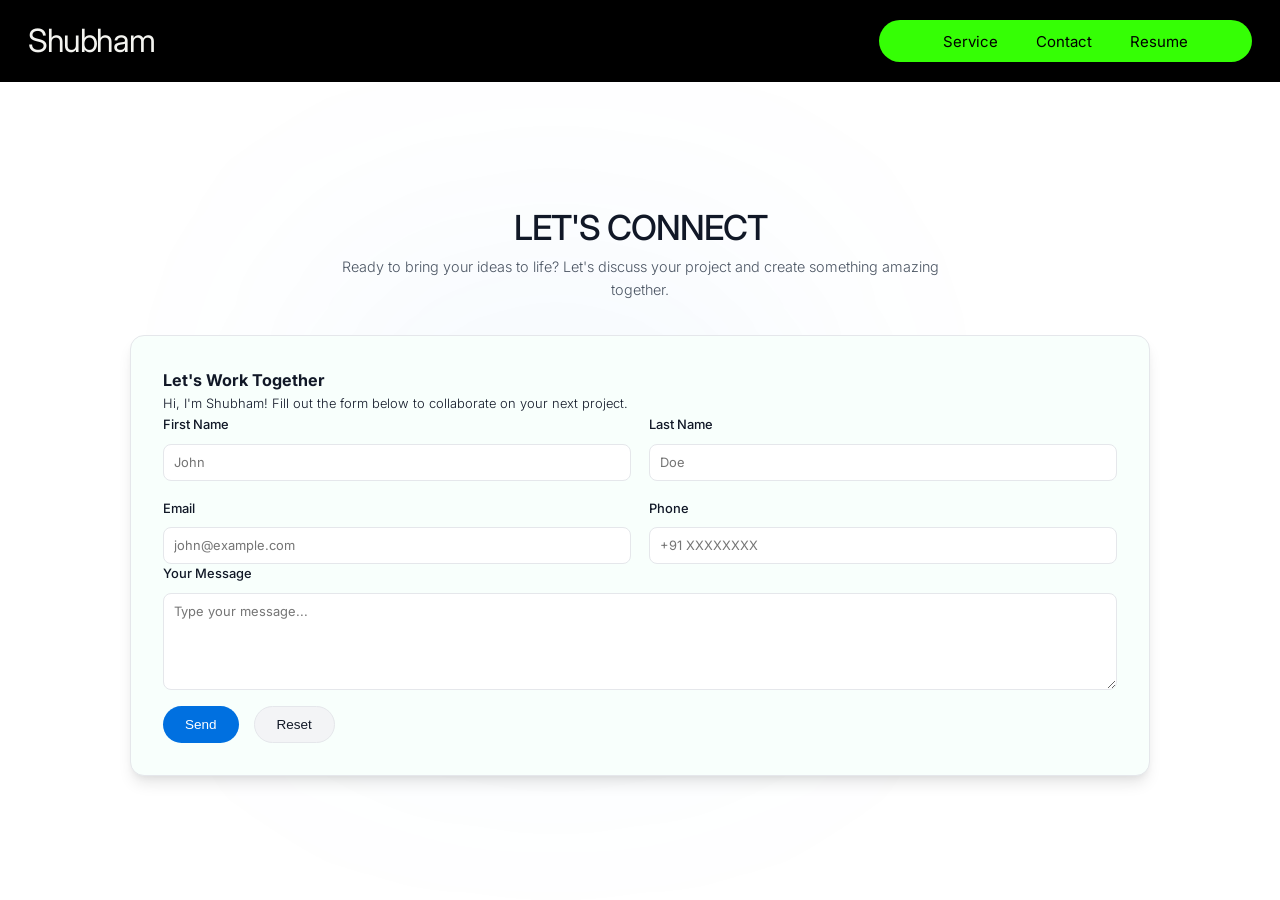
<file: contact.html>
<!DOCTYPE html>
<html lang="en">

<head>
    <meta charset="UTF-8">
    <meta name="viewport" content="width=device-width, initial-scale=1.0">
    <title>Contact | Shubham</title>
    <meta name="description" content="Contact Shubham for Java backend development, cloud engineering, and project collaboration.">
    <link rel="icon" href="/favicon.ico" type="image/x-icon">
    <link rel="stylesheet" href="style.css">
    <link rel="stylesheet" href="contact.css">
    <link rel="stylesheet" href="scale.css">
    <link rel="preconnect" href="https://fonts.googleapis.com">
    <link rel="preconnect" href="https://fonts.gstatic.com" crossorigin>
    <link
        href="https://fonts.googleapis.com/css2?family=Inter:wght@400;600;700;800&family=JetBrains+Mono:wght@400;500&family=Orbitron:wght@400;700;800&display=swap"
        rel="stylesheet">
</head>

<body class="contact-page">
    <header class="header">
        <div class="nav-container">
            <a class="logo-bottom" href="index.html">Shubham</a>
            <nav class="nav-pill" aria-label="Primary navigation">
                <a href="index.html#services">Service</a>
                <a href="contact.html">Contact</a>
                <a href="resume.pdf" target="_blank" rel="noopener noreferrer">Resume</a>
            </nav>
        </div>
    </header>

    <main>
        <section class="contact" id="contact">
            <div class="contact-container">
                <div class="contact-header">
                    <h2>LET'S CONNECT</h2>
                    <p>Ready to bring your ideas to life? Let's discuss your project and create something amazing
                        together.</p>
                </div>

                <div class="contact-content">
                    <div class="contact-card form-card">
                        <h3>Let's Work Together</h3>
                        <p>Hi, I'm Shubham! Fill out the form below to collaborate on your next project.</p>

                        <form id="contact-form">
                            <div class="form-grid">
                                <div class="form-group">
                                    <label for="first-name">First Name</label>
                                    <input type="text" id="first-name" name="first_name" placeholder="John" required>
                                </div>

                                <div class="form-group">
                                    <label for="last-name">Last Name</label>
                                    <input type="text" id="last-name" name="last_name" placeholder="Doe" required>
                                </div>

                                <div class="form-group">
                                    <label for="email">Email</label>
                                    <input type="email" id="email" name="email" placeholder="john@example.com" required>
                                </div>

                                <div class="form-group">
                                    <label for="phone">Phone</label>
                                    <input type="text" id="phone" name="phone" placeholder="+91 XXXXXXXX">
                                </div>
                            </div>

                            <div class="form-group full">
                                <label for="message">Your Message</label>
                                <textarea id="message" name="message" rows="5" placeholder="Type your message..."
                                    required></textarea>
                            </div>

                            <div class="form-buttons">
                                <button class="btn btn-send">Send</button>
                                <button class="btn btn-reset">Reset</button>
                            </div>
                            <div id="form-status" class="form-status"></div>
                        </form>
                    </div>
                </div>
            </div>
        </section>
    </main>

    <script src="script.js"></script>
</body>

</html>
</file>
<file: style.css>
:root {
    --bg-color: #ffffff;
    --card-bg: #f8f9fa;
    --text-primary: #111827;
    --text-secondary: #4b5563;
    --accent-blue: #0070e0;
    --accent-red: #f04033;
    --neon-green: var(--accent-blue);
    --neon-green-glow: rgba(0, 112, 224, 0.1);
    --border-color: #e5e7eb;
    --grid-color: rgba(0, 0, 0, 0.03);
    --transition: all 0.3s cubic-bezier(0.4, 0, 0.2, 1);
    --shadow-sm: 0 1px 2px 0 rgba(0, 0, 0, 0.05);
    --shadow-md: 0 4px 6px -1px rgba(0, 0, 0, 0.1), 0 2px 4px -1px rgba(0, 0, 0, 0.06);
    --shadow-lg: 0 10px 15px -3px rgba(0, 0, 0, 0.1), 0 4px 6px -2px rgba(0, 0, 0, 0.05);
}

* {
    margin: 0;
    padding: 0;
    box-sizing: border-box;
}

html,
body {
    background-color: var(--bg-color);
    color: var(--text-primary);
    font-family: 'Inter', sans-serif;
    line-height: 1.6;
    overflow-x: hidden;
    width: 100%;
    min-height: 100vh;
    font-weight: 300;
}

html {
    background: #0d0d0d;
    overscroll-behavior-y: none;
}

body {
    min-height: 100vh;
}

main {
    background: #ffffff;
    display: block;
}

img {
    max-width: 100%;
    height: auto;
    display: block;
}

.jetbrains-mono {
    font-family: 'JetBrains Mono', monospace;
}

/* Background Effects */
.grid-background {
    position: fixed;
    top: 0;
    left: 0;
    width: 100%;
    height: 100%;
    background-image:
        linear-gradient(var(--grid-color) 1px, transparent 1px),
        linear-gradient(90deg, var(--grid-color) 1px, transparent 1px);
    background-size: 40px 40px;
    z-index: -2;
}

.gradient-light {
    position: fixed;
    top: -10%;
    right: -10%;
    width: 60%;
    height: 60%;
    background: radial-gradient(circle, rgba(57, 255, 20, 0.05) 0%, transparent 70%);
    z-index: -1;
    filter: blur(80px);
}

/* Header & Nav */
/* Header & Nav */
.header {
    position: fixed;
    top: 0;
    left: 0;
    width: 100%;
    z-index: 1000;
    background: #ffffff;
    transition: var(--transition);
}

.nav-container {
    max-width: 1300px;
    margin: 0 auto;
    padding: 0 4%;
    display: flex;
    justify-content: space-between;
    align-items: center;
}

/* Top Nav */
.nav-top {
    border-bottom: 1px solid var(--border-color);
    padding: 12px 0;
}

.logo-top {
    font-size: 0.8rem;
    font-weight: 500;
    letter-spacing: 5px;
    color: var(--text-primary);
    text-transform: uppercase;
}

.nav-top-links {
    display: flex;
    list-style: none;
    gap: 30px;
}

.nav-top-links li a {
    color: var(--text-secondary);
    text-decoration: none;
    font-size: 0.9rem;
    font-weight: 400;
    transition: var(--transition);
}

.nav-top-links li a:hover {
    color: var(--text-primary);
}

.nav-top-right {
    display: flex;
    align-items: center;
    gap: 25px;
}

.search-icon {
    font-size: 1.1rem;
    cursor: pointer;
    color: var(--text-secondary);
}

.login-link {
    color: var(--accent-red);
    text-decoration: none;
    font-size: 0.95rem;
    font-weight: 400;
}

.btn-connect-red {
    background: var(--accent-red);
    color: #ffffff;
    padding: 8px 18px;
    border-radius: 4px;
    text-decoration: none;
    font-size: 0.9rem;
    font-weight: 400;
    transition: var(--transition);
}

.btn-connect-red:hover {
    background: #e0352b;
    box-shadow: 0 4px 12px rgba(240, 64, 51, 0.2);
}

/* Bottom Nav */
.nav-bottom {
    padding: 18px 0;
    box-shadow: 0 4px 12px rgba(0, 0, 0, 0.03);
}

.logo-bottom {
    font-size: 1.7rem;
    font-weight: 400;
    color: var(--text-primary);
    letter-spacing: -0.5px;
}

.logo-bottom span {
    font-weight: 600;
}

.nav-bottom-links {
    display: flex;
    list-style: none;
    gap: 35px;
}

.nav-bottom-links li a {
    color: var(--text-secondary);
    text-decoration: none;
    font-size: 1rem;
    font-weight: 400;
    transition: var(--transition);
}

.nav-bottom-links li a:hover {
    color: var(--accent-blue);
}

/* Mobile Adjustments */
@media (max-width: 992px) {
    .nav-top-links, .nav-bottom-links, .search-icon, .login-link {
        display: none;
    }
    
    .nav-top { padding: 8px 0; }
    .nav-bottom { padding: 12px 0; }
}

/* Scroll Indicator */
.scroll-indicator {
    position: absolute;
    bottom: 30px;
    left: 50%;
    transform: translateX(-50%);
    display: flex;
    flex-direction: column;
    align-items: center;
    gap: 12px;
    z-index: 10;
}

.scroll-text {
    font-size: 0.75rem;
    color: var(--text-secondary);
    letter-spacing: 3px;
    font-weight: 500;
    text-transform: uppercase;
}

.mouse {
    width: 28px;
    height: 45px;
    border: 2px solid var(--border-color);
    border-radius: 20px;
    position: relative;
    display: flex;
    justify-content: center;
}

.wheel {
    width: 4px;
    height: 8px;
    background: var(--accent-blue);
    border-radius: 10px;
    position: absolute;
    top: 10px;
    animation: mouse-scroll 1.8s ease-out infinite;
}

@keyframes mouse-scroll {
    0% {
        opacity: 0;
        transform: translateY(-5px);
    }

    20% {
        opacity: 1;
    }

    100% {
        opacity: 0;
        transform: translateY(15px);
    }
}

/* Hero Section */
/* .hero {
    display: flex;
    align-items: center;
    justify-content: space-between;
    padding: 5% 8%;
    max-width: 1400px;
    margin: 0 auto;
    min-height: calc(100vh - 100px);
    gap: 4rem;
} */

.hero {
    display: flex;
    flex-direction: column;
    align-items: center;
    justify-content: center;
    text-align: center;
    padding: 200px 8% 100px;
    max-width: 1200px;
    margin: 0 auto;
    min-height: 80vh;
}

.hero-content {
    width: 100%;
    max-width: 900px;
    display: flex;
    flex-direction: column;
    align-items: center;
}

.badge {
    background: rgba(0, 112, 224, 0.05);
    color: var(--accent-blue);
    padding: 8px 16px;
    border-radius: 100px;
    font-size: 0.9rem;
    font-weight: 400;
    display: inline-flex;
    align-items: center;
    gap: 10px;
    margin-bottom: 2rem;
    border: 1px solid rgba(0, 112, 224, 0.1);
}

.pulse-dot {
    width: 8px;
    height: 8px;
    background-color: var(--accent-blue);
    border-radius: 50%;
    position: relative;
}

.pulse-dot::after {
    content: '';
    position: absolute;
    width: 100%;
    height: 100%;
    background-color: var(--accent-blue);
    border-radius: 50%;
    animation: pulse 2s infinite;
}

@keyframes pulse {
    0% {
        transform: scale(1);
        opacity: 0.8;
    }

    100% {
        transform: scale(3);
        opacity: 0;
    }
}

h1 {
    font-size: 5rem;
    font-weight: 300;
    line-height: 1.1;
    margin-bottom: 2.5rem;
    color: var(--text-primary);
    letter-spacing: -2px;
}

h1 .highlight {
    color: var(--accent-blue);
    text-shadow: none;
}

.description {
    color: var(--text-secondary);
    font-size: 1.2rem;
    margin-bottom: 3.5rem;
    max-width: 800px;
    font-weight: 300;
    line-height: 1.6;
}

.cta-group {
    display: flex;
    justify-content: center;
    gap: 1.5rem;
    margin-bottom: 4rem;
}

.btn {
    padding: 16px 36px;
    text-decoration: none;
    border-radius: 50px;
    font-weight: 300;
    font-size: 1rem;
    cursor: pointer;
    display: flex;
    align-items: center;
    justify-content: center;
    gap: 10px;
    transition: var(--transition);
}

.btn-primary {
    background-color: var(--accent-blue);
    color: #fff;
    border: none;
    box-shadow: 0 4px 14px rgba(0, 112, 224, 0.15);
}

.btn-primary:hover {
    transform: translateY(-3px);
    background-color: #0061c2;
    box-shadow: 0 6px 20px rgba(0, 112, 224, 0.35);
}

.btn-secondary {
    background: transparent;
    color: var(--text-primary);
    border: 1px solid var(--border-color);
}

.btn-secondary:hover {
    background: #f9fafb;
    border-color: #d1d5db;
    transform: translateY(-3px);
    box-shadow: var(--shadow-md);
}

.social-links {
    display: flex;
    justify-content: center;
    gap: 1.2rem;
}

.social-icon {
    width: 45px;
    height: 45px;
    border-radius: 50%;
    background: transparent;
    border: 1px solid var(--border-color);
    display: flex;
    align-items: center;
    justify-content: center;
    color: var(--text-secondary);
    transition: var(--transition);
    text-decoration: none;
}

.social-icon:hover {
    border-color: var(--accent-blue);
    color: var(--accent-blue);
    background: rgba(0, 112, 224, 0.05);
    transform: translateY(-3px);
}

.terminal-window {
    width: 100%;
    max-width: 550px;
    background: #ffffff;
    border-radius: 16px;
    border: 1px solid var(--border-color);
    box-shadow: var(--shadow-lg);
    overflow: hidden;
    animation: floating 6s ease-in-out infinite;
}

@keyframes floating {

    0%,
    100% {
        transform: translateY(0);
    }

    50% {
        transform: translateY(-15px);
    }
}

.terminal-header {
    background: #f9fafb;
    padding: 14px 20px;
    display: flex;
    align-items: center;
    gap: 1.5rem;
    border-bottom: 1px solid var(--border-color);
}

.terminal-dots {
    display: flex;
    gap: 8px;
}

.terminal-dots .dot {
    width: 12px;
    height: 12px;
    border-radius: 50%;
}

.dot.red {
    background: #ff5f56;
}

.dot.yellow {
    background: #ffbd2e;
}

.dot.green {
    background: #27c93f;
}

.terminal-title {
    color: var(--text-secondary);
    font-size: 0.85rem;
    font-family: 'JetBrains Mono', monospace;
}

.terminal-body {
    padding: 30px;
    font-size: 0.95rem;
    color: var(--text-primary);
    height: 400px;
    overflow-y: auto;
    font-family: 'JetBrains Mono', monospace;
}

.line {
    margin-bottom: 12px;
}

.prompt {
    color: var(--accent-blue);
    margin-right: 12px;
}

.command {
    color: var(--text-primary);
}

.line.res {
    color: var(--text-secondary);
    padding-left: 24px;
}

.check {
    color: #10b981;
    margin-right: 8px;
}

.cursor-blink {
    animation: blink 1s step-end infinite;
}

@keyframes blink {
    50% {
        opacity: 0;
    }
}

/* Responsive */
@media (max-width: 1100px) {
    h1 {
        font-size: 3.2rem;
    }

    .hero {
        padding: 0 5%;
        gap: 2rem;
    }
}

@media (max-width: 992px) {
    .nav-links {
        display: none;
    }

    .menu-toggle {
        display: flex;
    }

    /* Stack hero at tablet too — fixes zoom-out left-half-only issue */
    .hero {
        flex-direction: column;
        text-align: center;
        padding: 100px 30px 50px;
        gap: 2rem;
        min-height: auto;
        width: 100%;
        max-width: 100%;
        margin: 0;
        justify-content: center;
        align-items: center;
    }

    .hero-content {
        flex: none;
        max-width: 600px;
        width: 100%;
    }

    .terminal-window {
        max-width: 100%;
        animation: none;
    }

    h1 {
        white-space: normal;
        font-size: 3rem;
    }

    .cta-group {
        justify-content: center;
    }

    .social-links {
        justify-content: center;
    }

    .description {
        max-width: 100%;
        margin: 0 auto 2rem;
    }

    .scroll-indicator {
        display: none;
    }
}

@media (max-width: 768px) {

    html,
    body {
        overflow-x: hidden;
        width: 100%;
        position: relative;
    }

    .mobile-hide {
        display: none !important;
    }

    .header {
        padding: 15px 0;
    }

    .nav-wrapper {
        border-radius: 20px;
        width: calc(100% - 32px);
        margin: 0 16px;
        padding: 6px 10px;
    }

    .navbar {
        padding: 0 4px;
    }

    .logo-text {
        font-size: 1rem;
    }

    .btn-hire {
        display: none;
    }

    .nav-links {
        position: fixed;
        top: 78px;
        left: 16px;
        right: 16px;
        width: auto;
        background: #ffffff;
        flex-direction: column;
        padding: 16px;
        border-radius: 15px;
        border: 1px solid var(--border-color);
        box-shadow: var(--shadow-lg);
        display: none;
        z-index: 1000;
    }

    .nav-links.active {
        display: flex;
    }

    .nav-links li {
        width: 100%;
    }

    .nav-links li a {
        display: block;
        padding: 12px;
        text-align: center;
        border-radius: 8px;
    }

    /* Hero — Centered and stacked */
    .hero {
        flex-direction: column;
        text-align: center;
        padding: 80px 16px 40px !important;
        gap: 24px;
        min-height: auto;
        width: 100%;
        max-width: 100%;
        margin: 0;
        justify-content: center;
        align-items: center;
        display: flex !important;
    }

    .hero-content {
        max-width: 100%;
        display: flex;
        flex-direction: column;
        align-items: center;
        width: 100%;
    }

    .badge {
        font-size: 0.75rem;
        margin-bottom: 1.5rem;
        margin-left: auto;
        margin-right: auto;
        display: inline-flex;
    }

    h1 {
        font-size: 2.2rem;
        /* Slightly smaller for mobile */
        white-space: normal;
        margin-bottom: 1rem;
        word-wrap: break-word;
        line-height: 1.2;
        width: 100%;
    }

    .description {
        font-size: 1rem;
        margin: 0 auto 2rem;
        max-width: 100%;
        padding: 0 10px;
    }

    .cta-group {
        flex-direction: column;
        gap: 12px;
        align-items: stretch;
        width: 100%;
        max-width: 320px;
        margin-bottom: 2rem;
        margin-left: auto;
        margin-right: auto;
        display: flex !important;
    }

    .btn {
        width: 100% !important;
        max-width: 100% !important;
        justify-content: center;
        padding: 14px 24px;
    }

    .social-links {
        margin-top: 16px;
        justify-content: center;
        width: 100%;
        display: flex !important;
    }

    /* Terminal Fix */
    .terminal-window {
        width: 100%;
        max-width: 100%;
        height: auto;
        animation: none;
        border-radius: 12px;
    }

    .terminal-body {
        height: auto;
        min-height: 200px;
        padding: 15px;
        font-size: 0.85rem;
    }

    /* Global Fixes */
    section {
        padding-left: 16px !important;
        padding-right: 16px !important;
        margin-bottom: 40px;
        width: 100% !important;
        max-width: 100% !important;
        overflow-x: hidden;
    }

    .scroll-indicator,
    .gradient-light {
        display: none !important;
    }

    .grid-background {
        background-size: 30px 30px;
    }

    .menu-toggle {
        display: flex;
    }

    .menu-toggle.active .bar:nth-child(1) {
        transform: translateY(7px) rotate(45deg);
    }

    .menu-toggle.active .bar:nth-child(2) {
        opacity: 0;
    }

    .menu-toggle.active .bar:nth-child(3) {
        transform: translateY(-7px) rotate(-45deg);
    }
}

/* Extra small screens overrides */
@media (max-width: 480px) {
    h1 {
        font-size: 1.8rem;
    }

    .hero {
        padding-top: 60px !important;
    }

    .description {
        font-size: 0.9rem;
    }

    .nav-wrapper {
        width: calc(100% - 24px);
        margin: 0 12px;
    }
}

/* Screenshot-style home page */
:root {
    --home-black: #000000;
    --home-white: #f4f4f0;
    --home-green: #35ff05;
    --home-blue: #075fff;
}

body {
    background: var(--home-black);
}

.grid-background,
.gradient-light {
    display: none;
}

.chatbot-trigger,
.chatbot-window {
    display: none !important;
}

.header {
    background: var(--home-black);
    padding: 28px 34px;
}

.header .nav-container {
    align-items: center;
    max-width: none;
    padding: 0;
}

.logo-bottom {
    color: var(--home-white);
    font-size: 40px;
    font-weight: 400;
    letter-spacing: -2px;
    line-height: 1.2;
    text-decoration: none;
}

.nav-pill {
    align-items: center;
    background: var(--home-green);
    border-radius: 999px;
    display: flex;
    gap: 48px;
    min-height: 48px;
    padding: 0 82px;
}

.nav-pill a {
    color: #000;
    font-size: 17px;
    font-weight: 400;
    line-height: 1;
    text-decoration: none;
}

.hero {
    align-items: stretch;
    background: var(--home-black);
    color: var(--home-white);
    display: block;
    margin: 0;
    max-width: none;
    min-height: 100vh;
    padding: 197px 34px 70px;
    text-align: left;
    width: 100%;
}

.hero-intro {
    display: block;
    margin-bottom: 60px;
}

.hero-intro h1 {
    color: var(--home-white);
    font-size: clamp(50px, 4.05vw, 62px);
    font-weight: 300;
    letter-spacing: -2.8px;
    line-height: 1.09;
    margin: 0;
    max-width: 1160px;
}

.hero-mark {
    display: none;
    gap: 20px;
    justify-content: center;
    transform: translateY(20px);
}

.hero-mark span {
    background: var(--home-green);
    display: block;
    height: 7px;
    width: 40px;
}

.hero-mark span:nth-child(2) {
    border-radius: 999px;
    position: relative;
}

.hero-mark span:nth-child(2)::after {
    background: var(--home-green);
    border-radius: 999px;
    content: "";
    height: 7px;
    left: 26px;
    position: absolute;
    top: 0;
    transform: rotate(28deg);
    width: 16px;
}

.home-work-grid {
    display: flex;
    flex-wrap: wrap;
    gap: 18px;
}

.home-card {
    border-radius: 0;
    min-height: 160px;
    overflow: hidden;
    position: relative;
}

.home-card h2 {
    color: var(--home-white);
    font-size: clamp(38px, 3vw, 46px);
    font-weight: 300;
    letter-spacing: -2px;
    line-height: 1;
    margin: 0 0 18px;
}

.home-card p {
    color: var(--home-white);
    font-size: 18px;
    font-weight: 300;
    line-height: 1.75;
    margin: 0;
    max-width: 590px;
}

.home-card a {
    align-items: center;
    background: var(--home-green);
    border-radius: 999px;
    bottom: 27px;
    color: #000;
    display: inline-flex;
    font-size: 17px;
    font-weight: 400;
    justify-content: center;
    left: 62px;
    min-height: 55px;
    min-width: 310px;
    padding: 0 32px;
    position: absolute;
    text-decoration: none;
}

.home-card-blue {
    background: var(--home-blue);
}

.home-card-green {
    background: var(--home-green);
}

.home-card-outline {
    background: var(--home-black);
    border: 2px solid var(--home-blue);
}

.home-card-wide {
    border-top-right-radius: 46px;
    flex: 0 0 calc(50% - 12px);
    min-height: 250px;
    padding: 26px 62px 92px;
}

.home-card-outline:not(.home-card-large) {
    flex: 0 0 calc(34% - 12px);
    min-height: 250px;
    padding: 43px 32px 92px;
}

.home-card-outline:not(.home-card-large) a {
    left: 32px;
}

.home-card-icon {
    align-items: center;
    display: flex;
    justify-content: center;
    min-height: 250px;
}

.home-card-icon:nth-child(2) {
    border-radius: 46px;
    flex: 0 0 calc(16% - 12px);
}

.home-card-icon:nth-child(4) {
    border-radius: 50px;
    flex: 0 0 calc(29% - 12px);
    min-height: 178px;
}

.home-card-icon:nth-child(6) {
    border-radius: 46px;
    flex: 0 0 calc(27% - 12px);
    min-height: 178px;
}

.home-card-large {
    border-radius: 50px;
    flex: 0 0 calc(44% - 12px);
    min-height: 178px;
    padding: 60px 38px 86px;
}

.home-card-large h2 {
    font-size: clamp(38px, 3vw, 44px);
}

.spark {
    display: block;
    height: 120px;
    position: relative;
    width: 120px;
}

.spark::before,
.spark::after {
    background: var(--home-white);
    content: "";
    left: 50%;
    position: absolute;
    top: 50%;
    transform: translate(-50%, -50%);
}

.spark::before {
    height: 100%;
    width: 4px;
}

.spark::after {
    height: 4px;
    width: 100%;
}

.spark-thin::after {
    transform: translate(-50%, 17px) scaleX(0.48);
}

.spark-thin::before {
    transform: translate(-50%, -28px);
}

.spark-bold {
    transform: rotate(45deg);
}

.spark-bold::before {
    height: 116px;
    width: 34px;
}

.spark-bold::after {
    height: 34px;
    width: 116px;
}

.burst {
    height: 122px;
    position: relative;
    width: 122px;
}

.burst::before {
    background:
        linear-gradient(var(--home-white), var(--home-white)) 50% 0 / 3px 46px no-repeat,
        linear-gradient(var(--home-white), var(--home-white)) 50% 100% / 3px 46px no-repeat,
        linear-gradient(90deg, var(--home-white), var(--home-white)) 0 50% / 46px 3px no-repeat,
        linear-gradient(90deg, var(--home-white), var(--home-white)) 100% 50% / 46px 3px no-repeat;
    border-radius: 50%;
    content: "";
    inset: 0;
    position: absolute;
}

.burst::after {
    background: var(--home-white);
    border-radius: 50%;
    box-shadow:
        0 -44px 0 -12px var(--home-white),
        31px -31px 0 -12px var(--home-white),
        44px 0 0 -12px var(--home-white),
        31px 31px 0 -12px var(--home-white),
        0 44px 0 -12px var(--home-white),
        -31px 31px 0 -12px var(--home-white),
        -44px 0 0 -12px var(--home-white),
        -31px -31px 0 -12px var(--home-white);
    content: "";
    height: 24px;
    left: 50%;
    position: absolute;
    top: 50%;
    transform: translate(-50%, -50%);
    width: 24px;
}

@media (max-width: 1100px) {
    .hero {
        padding: 150px 24px 50px;
    }

    .hero-intro {
        grid-template-columns: 1fr;
    }

    .hero-mark {
        justify-content: flex-start;
        transform: none;
    }

    .home-card-wide,
    .home-card-outline:not(.home-card-large),
    .home-card-icon:nth-child(2),
    .home-card-icon:nth-child(4),
    .home-card-icon:nth-child(6),
    .home-card-large {
        flex: 0 0 calc(50% - 9px);
    }
}

@media (max-width: 768px) {
    .header {
        padding: 16px;
    }

    .header .nav-container {
        align-items: flex-start;
        gap: 16px;
    }

    .logo-bottom {
        font-size: 30px;
        letter-spacing: -1px;
    }

    .nav-pill {
        gap: 20px;
        min-height: 44px;
        padding: 0 24px;
    }

    .hero {
        padding: 128px 16px 40px !important;
    }

    .hero-intro h1 {
        font-size: 42px;
        letter-spacing: -1.6px;
    }

    .home-card,
    .home-card-wide,
    .home-card-outline,
    .home-card-large,
    .home-card-icon {
        border-radius: 28px;
        min-height: 220px;
    }

    .home-card-wide,
    .home-card-outline:not(.home-card-large),
    .home-card-icon:nth-child(2),
    .home-card-icon:nth-child(4),
    .home-card-icon:nth-child(6),
    .home-card-large {
        flex-basis: 100%;
        padding: 30px 24px 104px;
    }

    .home-card h2 {
        font-size: 34px;
    }

    .home-card p {
        font-size: 16px;
        line-height: 1.6;
    }

    .home-card a,
    .home-card-outline:not(.home-card-large) a {
        bottom: 24px;
        left: 24px;
        min-width: 0;
        right: 24px;
        width: auto !important;
    }
}
</file>
<file: contact.css>
/* SECTION */
.contact {
    padding: 80px 3.5%;
    background: #ffffff;
    min-height: 80vh;
    display: flex;
    align-items: center;
    position: relative;
}

.contact-page .contact {
    min-height: 100vh;
    padding-top: 180px;
}

/* Glow background */
.contact::before {
    content: "";
    position: absolute;
    width: 600px;
    height: 600px;
    background: radial-gradient(circle, rgba(0, 112, 224, 0.05), transparent);
    filter: blur(100px);
    left: 20%;
    top: 20%;
}

/* Container */
.contact-container {
    max-width: 1460px;
    margin: auto;
    width: 100%;
    position: relative;
    z-index: 1;
}

/* Header */
.contact-header {
    text-align: center;
    margin-bottom: 50px;
}

.contact-header h2 {
    font-size: 3rem;
    color: var(--text-primary);
    font-weight: 500;
    letter-spacing: -1px;
}

.contact-header p {
    color: var(--text-secondary);
    max-width: 600px;
    margin: auto;
    font-size: 1.1rem;
}

/* CENTER FORM */
.contact-content {
    display: flex;
    justify-content: center;
}

/* CARD */
.contact-card {
    background: #f8fffc;
    padding: 40px;
    border-radius: 16px;
    border: 1px solid var(--border-color);
    position: relative;
    width: 100%;
    max-width: 1180px;
    box-shadow: var(--shadow-lg);
}

.contact-card:hover::before {
    display: none;
}

/* FORM */
.form-grid {
    display: grid;
    grid-template-columns: 1fr 1fr;
    gap: 18px;
}

.form-group {
    display: flex;
    flex-direction: column;
    gap: 8px;
}

.full {
    grid-column: 1 / -1;
}

label {
    font-size: 0.9rem;
    color: var(--text-primary);
    font-weight: 500;
}

input,
textarea {
    background: #ffffff;
    border: 1px solid var(--border-color);
    padding: 12px;
    border-radius: 8px;
    color: var(--text-primary);
    font-family: 'Inter', sans-serif;
    transition: var(--transition);
}

input:focus,
textarea:focus {
    outline: none;
    border-color: var(--accent-blue);
    box-shadow: 0 0 0 4px rgba(0, 112, 224, 0.1);
}

/* BUTTONS */
.form-buttons {
    display: flex;
    gap: 15px;
    margin-top: 20px;
}

.btn {
    padding: 12px 25px;
    border-radius: 30px;
    cursor: pointer;
    font-weight: 500;
}

/* Send */
.btn-send {
    background: var(--accent-blue);
    color: #fff;
    border: none;
}

/* Reset */
.btn-reset {
    border: 1px solid var(--border-color);
    background: #f3f4f6;
    color: var(--text-primary);
}

/* Hover */
.btn:hover {
    transform: translateY(-3px);
    box-shadow: 0 5px 15px rgba(0, 112, 224, 0.2);
}

/* Responsive */
@media (max-width: 992px) {
    .contact {
        padding: 80px 5% 60px;
        min-height: auto;
    }
}

@media (max-width: 768px) {
    .contact {
        padding: 60px 16px 40px; /* Consistent padding */
        min-height: auto;
    }

    .contact-header {
        margin-bottom: 32px;
    }

    .contact-header h2 {
        font-size: 2.2rem;
    }

    .contact-card {
        padding: 30px 16px;
    }

    .form-grid {
        grid-template-columns: 1fr;
        gap: 16px;
    }

    /* iOS zoom fix: inputs must be at least 16px to prevent auto-zoom */
    input,
    select,
    textarea {
        font-size: 16px !important;
    }

    .form-buttons {
        flex-direction: column;
        gap: 12px;
    }

    .btn {
        width: 100%;
        justify-content: center;
    }
}

.form-status {
    margin-top: 20px;
    padding: 12px;
    border-radius: 8px;
    display: none;
    text-align: center;
    font-weight: 500;
}

.form-status.success {
    display: block;
    background: rgba(16, 185, 129, 0.1);
    color: #10b981;
    border: 1px solid rgba(16, 185, 129, 0.3);
}

.form-status.error {
    display: block;
    background: rgba(240, 64, 51, 0.1);
    color: var(--accent-red);
    border: 1px solid rgba(240, 64, 51, 0.3);
}
</file>
<file: scale.css>
/* Desktop scale tuning for comfortable 100% browser zoom */
:root {
    --soft-card-outline: rgba(95, 111, 42, 0.3);
}

@media (max-width: 1023px) {
    *,
    *::before,
    *::after {
        box-sizing: border-box;
    }

    html,
    body {
        min-width: 0;
        overflow-x: hidden;
        width: 100%;
    }

    body {
        font-size: 14px;
    }

    img,
    video,
    canvas,
    svg {
        max-width: 100%;
    }

    main,
    section,
    .nav-container,
    .about-container,
    .services-container,
    .projects-container,
    .testimonials-container,
    .contact-container,
    .footer .nav-container {
        max-width: 100%;
        min-width: 0;
    }

    .header {
        left: 0;
        padding: 14px 16px;
        position: sticky;
        right: 0;
        top: 0;
        width: 100%;
    }

    .header .nav-container {
        align-items: center;
        justify-content: space-between;
        padding: 0;
        position: relative;
        width: 100%;
    }

    .logo-bottom {
        font-size: clamp(24px, 6vw, 32px);
        letter-spacing: -1px;
        max-width: calc(100vw - 92px);
        overflow-wrap: anywhere;
    }

    .nav-pill {
        border-radius: 999px;
        cursor: pointer;
        flex: 0 0 46px;
        gap: 0;
        height: 46px;
        min-height: 46px;
        overflow: visible;
        padding: 0;
        position: relative;
        transition: border-radius 0.25s ease, box-shadow 0.25s ease, width 0.25s ease;
        width: 46px;
        z-index: 1002;
    }

    .nav-pill::before,
    .nav-pill::after {
        background: #000000;
        border-radius: 999px;
        content: "";
        height: 2px;
        left: 13px;
        position: absolute;
        transition: transform 0.25s ease, box-shadow 0.25s ease;
        width: 20px;
    }

    .nav-pill::before {
        box-shadow: 0 7px 0 #000000;
        top: 15px;
    }

    .nav-pill::after {
        top: 29px;
    }

    .nav-pill a {
        opacity: 0;
        pointer-events: none;
        position: absolute;
        transform: translateY(-6px);
        transition: opacity 0.2s ease, transform 0.2s ease;
    }

    .nav-pill.active {
        align-items: stretch;
        border-radius: 18px;
        box-shadow: 0 18px 42px rgba(0, 0, 0, 0.22);
        flex-direction: column;
        height: auto;
        padding: 14px;
        position: absolute;
        right: 0;
        top: calc(100% + 12px);
        width: min(320px, calc(100vw - 32px));
    }

    .nav-pill.active::before,
    .nav-pill.active::after {
        display: none;
    }

    .nav-pill.active a {
        align-items: center;
        border-radius: 12px;
        color: #000000;
        display: flex;
        font-size: 15px;
        justify-content: center;
        min-height: 44px;
        opacity: 1;
        pointer-events: auto;
        position: static;
        transform: none;
        width: 100%;
    }

    .hero,
    .about,
    .services,
    .projects,
    .testimonials,
    .faq,
    .contact {
        padding-left: 24px !important;
        padding-right: 24px !important;
    }

    .hero {
        display: flex !important;
        flex-direction: column;
        min-height: auto;
        padding-top: 116px !important;
        text-align: left;
    }

    .hero-intro {
        margin-bottom: 32px;
    }

    .hero-intro h1 {
        font-size: clamp(34px, 8vw, 46px);
        letter-spacing: -1.4px;
        line-height: 1.12;
        max-width: 100%;
    }

    .home-work-grid {
        display: grid;
        gap: 16px;
        grid-template-columns: 1fr 1fr;
        width: 100%;
    }

    .home-card,
    .home-card-wide,
    .home-card-outline,
    .home-card-large,
    .home-card-icon {
        flex: none;
        max-width: 100%;
        min-width: 0;
    }

    .home-card h2 {
        font-size: clamp(26px, 6vw, 34px);
        letter-spacing: -1px;
    }

    .home-card p {
        font-size: 15px;
        line-height: 1.55;
    }

    .home-card a,
    .home-card-outline:not(.home-card-large) a {
        min-height: 44px;
    }

    .spark,
    .burst {
        height: 78px;
        width: 78px;
    }

    .about,
    .services,
    .projects,
    .testimonials,
    .faq,
    .contact {
        padding-bottom: 44px;
        padding-top: 56px;
    }

    .about-top,
    .services-top,
    .projects-top,
    .testimonials-header,
    .faq-top,
    .contact-header {
        margin-bottom: 28px;
        text-align: center;
    }

    .orbitron,
    .contact-header h2,
    .testimonials-header h2 {
        font-size: clamp(28px, 7vw, 38px);
        letter-spacing: -0.6px;
    }

    .stats-grid {
        gap: 14px;
        grid-template-columns: repeat(2, minmax(0, 1fr));
        margin-bottom: 28px;
    }

    .about-main-grid {
        gap: 18px;
        grid-template-columns: 1fr;
    }

    .about-left,
    .about-right,
    .info-card {
        align-items: center;
        text-align: center;
        width: 100%;
    }

    .location {
        justify-content: center;
    }

    .services-grid {
        display: grid;
        gap: 16px;
        grid-auto-rows: auto;
        grid-template-columns: 1fr;
        width: 100%;
    }

    .service-card,
    .service-card:nth-child(2),
    .service-card:nth-child(3),
    .service-card:nth-child(4),
    .service-card:nth-child(5),
    .service-card:nth-child(6) {
        grid-column: auto !important;
        grid-row: auto !important;
        min-height: 0;
        width: 100%;
    }

    .service-icon {
        height: 42px;
        width: 42px;
    }

    .service-icon svg {
        height: 22px;
        width: 22px;
    }

    .view-service-btn,
    .view-project-btn,
    .btn {
        min-height: 44px;
    }

    .projects-slider-wrapper {
        padding: 18px;
    }

    .projects-track-container {
        overflow-x: auto;
        padding: 8px 0;
        scroll-snap-type: x mandatory;
        -webkit-overflow-scrolling: touch;
    }

    .projects-track {
        gap: 16px;
        transform: none !important;
    }

    .project-card {
        flex: 0 0 calc((100% - 16px) / 2);
        max-width: calc((100% - 16px) / 2);
        min-width: calc((100% - 16px) / 2);
        scroll-snap-align: start;
    }

    .project-image {
        height: 180px;
    }

    .testimonials-track {
        grid-auto-rows: auto;
        grid-template-columns: 1fr;
    }

    .testimonial-card,
    .testimonial-card:nth-child(n) {
        grid-column: auto !important;
        grid-row: auto !important;
        height: auto;
        min-height: 0;
        overflow: visible;
        width: 100%;
    }

    .testimonial-card .message {
        font-size: 0.95rem;
        line-height: 1.6;
    }

    .contact-content,
    .form-grid {
        display: grid;
        grid-template-columns: 1fr;
        width: 100%;
    }

    input,
    textarea {
        min-height: 44px;
        width: 100%;
    }

    .form-buttons {
        align-items: stretch;
        flex-direction: column;
    }

    .form-buttons .btn {
        width: 100%;
    }

    .footer-cta,
    .footer-main,
    .footer-bottom {
        text-align: center;
    }

    .footer-cta .nav-container {
        display: flex;
        flex-direction: column;
        gap: 18px;
    }

    .footer-cta-subtitle {
        font-size: 0.9rem;
        max-width: 520px;
        white-space: normal;
    }

    .footer-socials-cta {
        justify-content: center;
    }

    .footer-socials-cta a {
        height: 44px;
        width: 44px;
    }

    .footer-grid {
        gap: 28px;
        grid-template-columns: 1fr;
        justify-items: center;
        text-align: center;
    }

    .footer-links {
        align-items: center;
    }

    .footer-links li a {
        justify-content: center;
        min-height: 44px;
    }
}

@media (max-width: 767px) {
    .header {
        padding: 12px 16px;
    }

    .hero,
    .about,
    .services,
    .projects,
    .testimonials,
    .faq,
    .contact {
        padding-left: 16px !important;
        padding-right: 16px !important;
    }

    .hero {
        padding-bottom: 36px !important;
        padding-top: 102px !important;
    }

    .hero-intro h1 {
        font-size: clamp(32px, 10vw, 40px);
        line-height: 1.14;
    }

    .home-work-grid {
        grid-template-columns: 1fr;
    }

    .home-card,
    .home-card-wide,
    .home-card-outline,
    .home-card-large,
    .home-card-icon {
        min-height: 190px;
    }

    .home-card-wide,
    .home-card-outline:not(.home-card-large),
    .home-card-large {
        padding: 26px 20px 92px;
    }

    .home-card a,
    .home-card-outline:not(.home-card-large) a {
        bottom: 20px;
        font-size: 14px;
        left: 20px;
        min-width: 0;
        right: 20px;
        width: auto !important;
    }

    .stats-grid {
        grid-template-columns: 1fr 1fr;
    }

    .stat-card,
    .info-card,
    .about-right,
    .service-card,
    .project-card,
    .testimonial-card,
    .contact-card {
        border-radius: 14px;
    }

    .info-card {
        flex-direction: column;
        gap: 12px;
        padding: 20px 16px;
    }

    .about-right {
        padding: 22px 18px;
    }

    .about-bio p,
    .service-card p,
    .project-info p,
    .testimonials-header p,
    .contact-header p {
        font-size: 14px;
    }

    .service-card {
        padding: 20px 18px;
    }

    .projects-slider-wrapper {
        padding: 14px;
    }

    .project-card {
        flex-basis: 100%;
        max-width: 100%;
        min-width: 100%;
    }

    .project-image {
        height: 190px;
    }

    .project-info {
        padding: 20px 16px;
        text-align: center;
    }

    .tech-stack {
        justify-content: center;
    }

    .testimonial-card {
        padding: 28px 18px 24px;
        text-align: center;
    }

    .testimonial-card .message {
        font-size: 14px;
        padding-top: 16px;
    }

    .client-info,
    .testimonial-meta {
        justify-content: center;
    }

    .testimonial-meta {
        flex-direction: column;
    }

    .contact-card {
        padding: 24px 16px;
    }

    .footer-cta {
        padding: 46px 16px 34px;
    }

    .footer-main {
        padding: 34px 16px 42px;
    }

    .footer-col h4 {
        font-size: 0.72rem;
    }

    .footer-links li a,
    .copyright {
        font-size: 0.82rem;
    }

    .footer-cta {
        padding-bottom: 24px;
    }

    .footer-main {
        padding-bottom: 24px;
    }

    .footer-grid {
        gap: 24px;
    }

    .footer-col {
        margin-bottom: 24px;
    }

    .footer-col h4 {
        font-size: 13px;
        margin-bottom: 10px;
    }

    .footer-links {
        gap: 5px;
        padding: 0;
    }

    .footer-links li {
        padding: 4px 0;
    }

    .footer-links li a {
        gap: 8px;
        line-height: 1.4;
        min-height: 0;
        padding: 0;
    }

    .copyright {
        font-size: 12px;
        text-align: center;
    }
}

@media (max-width: 1023px) {
    .nav-pill {
        display: flex !important;
        position: fixed;
        right: 16px;
        top: 12px;
    }

    .nav-pill.active {
        padding-top: 46px;
        position: fixed;
        right: 16px;
        top: 64px;
    }

    .nav-pill.active::before,
    .nav-pill.active::after {
        background: #000000;
        box-shadow: none;
        display: block;
        left: auto;
        right: 17px;
        top: 24px;
        width: 20px;
    }

    .nav-pill.active::before {
        transform: rotate(45deg);
    }

    .nav-pill.active::after {
        transform: rotate(-45deg);
    }
}

@media (max-width: 1023px) {
    .nav-pill {
        display: flex !important;
        position: fixed;
        right: 16px;
        top: 12px;
    }

    .nav-pill.active {
        padding-top: 46px;
        position: fixed;
        right: 16px;
        top: 64px;
    }

    .nav-pill.active::before,
    .nav-pill.active::after {
        background: #000000;
        box-shadow: none;
        display: block;
        left: auto;
        right: 17px;
        top: 24px;
        width: 20px;
    }

    .nav-pill.active::before {
        transform: rotate(45deg);
    }

    .nav-pill.active::after {
        transform: rotate(-45deg);
    }
}

@media (max-width: 1023px) {
    .header .nav-container {
        display: flex !important;
    }

    .nav-pill {
        display: flex !important;
        position: fixed;
        right: 16px;
        top: 12px;
    }

    .nav-pill.active {
        position: fixed;
        right: 16px;
        top: 64px;
    }

    .hero,
    .hero-intro,
    .hero-intro h1,
    .home-work-grid,
    .home-card {
        max-width: 100%;
        min-width: 0;
        overflow-wrap: anywhere;
        width: 100%;
    }

    .home-card {
        box-sizing: border-box;
    }

    .home-card p {
        overflow-wrap: anywhere;
    }

    .home-card a,
    .home-card-outline:not(.home-card-large) a {
        box-sizing: border-box;
        max-width: calc(100% - 40px);
    }
}

@media (max-width: 767px) {
    .hero-intro h1 {
        font-size: clamp(28px, 8.6vw, 34px);
        overflow-wrap: anywhere;
    }

    .home-card h2 {
        font-size: clamp(25px, 7vw, 30px);
    }

    .home-card p {
        font-size: 14px;
    }
}

.stat-card,
.info-card,
.highlight-card,
.dark-card,
.about-right,
.service-card,
.projects-slider-wrapper,
.project-card,
.testimonial-card {
    border-color: var(--soft-card-outline) !important;
}

@media (min-width: 993px) {
    html {
        font-size: 15px;
    }

    .header {
        padding: 20px 28px;
    }

    .logo-bottom {
        font-size: 32px;
        letter-spacing: -1.4px;
    }

    .nav-pill {
        gap: 38px;
        min-height: 42px;
        padding: 0 64px;
    }

    .nav-pill a {
        font-size: 15px;
    }

    .hero {
        min-height: auto;
        padding: 148px 28px 54px;
    }

    .hero-intro {
        margin-bottom: 42px;
    }

    .hero-intro h1 {
        font-size: clamp(40px, 3.35vw, 52px);
        letter-spacing: -2.1px;
        max-width: 980px;
    }

    .home-work-grid {
        gap: 14px;
    }

    .home-card h2 {
        font-size: clamp(30px, 2.35vw, 36px);
        letter-spacing: -1.4px;
        margin-bottom: 13px;
    }

    .home-card p {
        font-size: 14px;
        line-height: 1.6;
        max-width: 500px;
    }

    .home-card a {
        bottom: 20px;
        font-size: 14px;
        left: 44px;
        min-height: 44px;
        min-width: 240px;
        padding: 0 24px;
    }

    .home-card-wide {
        border-top-right-radius: 36px;
        min-height: 205px;
        padding: 22px 44px 74px;
    }

    .home-card-outline:not(.home-card-large) {
        min-height: 205px;
        padding: 34px 26px 74px;
    }

    .home-card-outline:not(.home-card-large) a {
        left: 26px;
    }

    .home-card-icon {
        min-height: 205px;
    }

    .home-card-icon:nth-child(2) {
        border-radius: 36px;
    }

    .home-card-icon:nth-child(4),
    .home-card-icon:nth-child(6) {
        border-radius: 38px;
        min-height: 145px;
    }

    .home-card-large {
        border-radius: 38px;
        min-height: 145px;
        padding: 42px 30px 66px;
    }

    .home-card-large h2 {
        font-size: clamp(30px, 2.25vw, 34px);
    }

    .spark {
        height: 92px;
        width: 92px;
    }

    .spark-bold::before {
        height: 88px;
        width: 26px;
    }

    .spark-bold::after {
        height: 26px;
        width: 88px;
    }

    .burst {
        height: 94px;
        width: 94px;
    }

    .burst::before {
        background:
            linear-gradient(var(--home-white), var(--home-white)) 50% 0 / 3px 36px no-repeat,
            linear-gradient(var(--home-white), var(--home-white)) 50% 100% / 3px 36px no-repeat,
            linear-gradient(90deg, var(--home-white), var(--home-white)) 0 50% / 36px 3px no-repeat,
            linear-gradient(90deg, var(--home-white), var(--home-white)) 100% 50% / 36px 3px no-repeat;
    }

    .burst::after {
        height: 18px;
        width: 18px;
    }

    .about,
    .services,
    .projects,
    .testimonials {
        padding-top: 46px;
    }

    .about {
        padding-top: 28px;
        padding-bottom: 36px;
    }

    .about-container {
        max-width: 1120px;
    }

    .section-label {
        font-size: 0.92rem;
        margin-bottom: 10px;
    }

    .orbitron {
        font-size: 2.25rem;
        letter-spacing: -0.6px;
    }

    .services-top,
    .projects-top {
        margin-bottom: 28px;
    }

    .projects-top {
        margin-left: auto;
        margin-right: auto;
        max-width: 1120px;
        text-align: left;
    }

    .projects-top .section-label {
        text-align: left;
    }

    .projects-top .orbitron {
        font-size: 1.85rem;
    }

    .about-top {
        margin-bottom: 34px;
    }

    .stats-grid {
        gap: 14px;
        margin-bottom: 28px;
    }

    .stat-card {
        align-items: center;
        border-radius: 16px;
        display: flex;
        flex-direction: column;
        justify-content: center;
        min-height: 96px;
        padding: 14px 14px;
    }

    .stat-card h3 {
        font-size: 1.62rem;
        margin-bottom: 3px;
    }

    .stat-card p {
        font-size: 0.86rem;
    }

    .about-main-grid {
        gap: 22px;
        grid-template-columns: 0.96fr 1.6fr;
    }

    .about-left {
        gap: 11px;
    }

    .info-card {
        border-radius: 12px;
        gap: 11px;
        min-height: 68px;
        padding: 12px 16px;
    }

    .info-icon {
        border-radius: 9px;
        height: 32px;
        width: 32px;
    }

    .info-text h4 {
        font-size: 1rem;
        margin-bottom: 2px;
    }

    .info-text p {
        font-size: 0.82rem;
    }

    .about-right {
        border-radius: 12px;
        min-height: 238px;
        padding: 26px 32px;
    }

    .location {
        font-size: 1.08rem;
        margin-bottom: 16px;
    }

    .about-bio p {
        font-size: 1.04rem;
        line-height: 1.64;
        margin-bottom: 0;
    }

    .services-grid {
        gap: 10px;
        grid-auto-rows: 48px;
        margin: 0 auto;
        max-width: 1120px;
    }

    .services-container {
        max-width: 1120px;
    }

    .services-top {
        margin-left: auto;
        margin-right: auto;
        max-width: 1120px;
    }

    .service-card {
        border-radius: 12px;
        padding: 13px;
    }

    .service-card:nth-child(2) {
        min-height: calc(100% + 115px);
    }

    .service-card:nth-child(3),
    .service-card:nth-child(4) {
        grid-row: span 4;
        padding: 16px;
    }

    .service-icon {
        border-radius: 10px;
        height: 30px;
        margin-bottom: 6px;
        width: 30px;
    }

    .service-icon svg {
        height: 18px;
        width: 18px;
    }

    .service-card h3 {
        font-size: 1.12rem;
        margin-bottom: 5px;
    }

    .service-card p {
        font-size: 0.92rem;
        line-height: 1.48;
        margin-bottom: 7px;
    }

    .view-service-btn {
        border-radius: 6px;
        font-size: 0.82rem;
        padding: 6px 9px;
    }

    .projects-slider-wrapper {
        border-radius: 14px;
        max-width: 1120px;
        margin: 0 auto;
        padding: 28px 34px;
    }

    .projects-track-container {
        padding: 12px 0;
    }

    .projects-track {
        gap: 16px;
    }

    .project-card {
        border-radius: 12px;
        min-width: calc((100% - 32px) / 3);
        max-width: calc((100% - 32px) / 3);
    }

    .project-image {
        height: 145px;
    }

    .category-tag {
        font-size: 0.66rem;
        padding: 3px 8px;
    }

    .project-info {
        padding: 16px;
    }

    .project-info h3 {
        font-size: 1.05rem;
        margin-bottom: 7px;
    }

    .project-info p {
        font-size: 0.82rem;
        line-height: 1.45;
        margin-bottom: 12px;
    }

    .tech-stack {
        gap: 4px;
        margin-bottom: 14px;
    }

    .tech-tag {
        font-size: 0.66rem;
        padding: 2px 7px;
    }

    .view-project-btn {
        border-radius: 7px;
        font-size: 0.8rem;
        padding: 7px;
    }

    .slider-btn {
        height: 28px;
        width: 28px;
    }

    .prev-btn {
        left: 10px;
    }

    .next-btn {
        right: 10px;
    }

    .testimonials-header {
        margin-bottom: 30px;
    }

    .testimonials-header h2 {
        font-size: 2rem;
        margin-bottom: 8px;
    }

    .testimonials-header p {
        font-size: 1rem;
    }

    .testimonials-track {
        gap: 12px;
        grid-auto-rows: 78px;
        margin: 0 auto;
        max-width: 1120px;
    }

    .testimonials-container {
        max-width: 1120px;
    }

    .testimonial-card {
        border-radius: 14px;
        padding: 14px;
    }

    .quote-icon {
        right: 18px;
        top: 14px;
    }

    .quote-icon svg {
        height: 22px;
        width: 22px;
    }

    .testimonial-card .message {
        font-size: 0.94rem;
        line-height: 1.56;
        padding-top: 9px;
    }

    .testimonial-footer {
        padding-bottom: 8px;
    }

    .client-info {
        gap: 7px;
        margin-bottom: 6px;
    }

    .client-img {
        height: 28px;
        width: 28px;
    }

    .client-details .name {
        font-size: 0.96rem;
    }

    .client-details .role,
    .project-tag,
    .verified-badge {
        font-size: 0.76rem;
    }

    .project-tag {
        padding: 3px 7px;
    }

    .faq {
        padding-top: 20px;
        padding-bottom: 72px;
    }

    .faq-top {
        margin-bottom: 36px;
    }

    .faq-accordion {
        gap: 14px;
    }

    .faq-question {
        font-size: 0.94rem;
        padding: 18px 24px;
    }

    .faq-item.active .faq-answer {
        padding: 0 24px 18px;
    }

    .faq-answer p {
        font-size: 0.84rem;
    }

    .contact {
        padding: 60px 3.5%;
    }

    .contact-page .contact {
        padding-top: 136px;
    }

    .contact-header {
        margin-bottom: 34px;
    }

    .contact-header h2 {
        font-size: 2.3rem;
    }

    .contact-header p {
        font-size: 0.96rem;
    }

    .contact-card {
        border-radius: 14px;
        max-width: 1020px;
        padding: 32px;
    }

    .contact-card h3 {
        font-size: 1.08rem;
    }

    .contact-card p,
    label,
    input,
    textarea {
        font-size: 0.86rem;
    }

    input,
    textarea {
        padding: 10px;
    }

    .form-buttons {
        margin-top: 16px;
    }

    .btn {
        font-size: 0.9rem;
        padding: 10px 22px;
    }

    .footer-cta {
        padding: 58px 0 42px;
    }

    .footer-cta h2 {
        font-size: 1.8rem;
        letter-spacing: -1px;
        margin-bottom: 9px;
    }

    .footer-cta-subtitle {
        font-size: 0.95rem;
    }

    .footer-cta .nav-container {
        column-gap: 28px;
        row-gap: 10px;
    }

    .footer-socials-cta {
        gap: 11px;
    }

    .footer-socials-cta a {
        height: 34px;
        width: 34px;
    }

    .footer-socials-cta svg {
        height: 16px;
        width: 16px;
    }

    .footer-main {
        padding: 42px 0 52px;
    }

    .footer-main .nav-container {
        display: flex;
        justify-content: center;
        max-width: 100%;
        padding-left: 0;
        padding-right: 0;
    }

    .footer-grid {
        gap: 165px;
        grid-template-columns: repeat(3, max-content);
        justify-content: center;
        margin: 0 auto;
    }

    .footer-col h4 {
        font-size: 0.74rem;
        margin-bottom: 16px;
    }

    .footer-links {
        gap: 10px;
    }

    .footer-links li a {
        font-size: 0.84rem;
        gap: 8px;
    }

    .footer-bottom {
        padding: 22px 0;
    }

    .footer-bottom .nav-container {
        justify-content: center;
        max-width: 100%;
        padding-left: 0;
        padding-right: 0;
    }

    .copyright {
        font-size: 0.88rem;
        margin: 0 auto;
        text-align: center;
        width: auto;
    }
}

@media (max-width: 1023px) {
    *,
    *::before,
    *::after {
        box-sizing: border-box;
    }

    html,
    body {
        min-width: 0;
        overflow-x: hidden;
        width: 100%;
    }

    main,
    section,
    .nav-container,
    .about-container,
    .services-container,
    .projects-container,
    .testimonials-container,
    .contact-container,
    .footer .nav-container {
        max-width: 100%;
        min-width: 0;
    }

    .header {
        left: 0;
        padding: 14px 16px;
        position: sticky;
        right: 0;
        top: 0;
        width: 100%;
    }

    .header .nav-container {
        align-items: center;
        justify-content: space-between;
        padding: 0;
        position: relative;
        width: 100%;
    }

    .logo-bottom {
        font-size: clamp(24px, 6vw, 32px);
        letter-spacing: -1px;
        max-width: calc(100vw - 92px);
    }

    .nav-pill {
        border-radius: 999px;
        cursor: pointer;
        flex: 0 0 46px;
        gap: 0;
        height: 46px;
        min-height: 46px;
        overflow: visible;
        padding: 0;
        position: relative;
        width: 46px;
        z-index: 1002;
    }

    .nav-pill::before,
    .nav-pill::after {
        background: #000000;
        border-radius: 999px;
        content: "";
        height: 2px;
        left: 13px;
        position: absolute;
        transition: transform 0.25s ease, box-shadow 0.25s ease;
        width: 20px;
    }

    .nav-pill::before {
        box-shadow: 0 7px 0 #000000;
        top: 15px;
    }

    .nav-pill::after {
        top: 29px;
    }

    .nav-pill a {
        opacity: 0;
        pointer-events: none;
        position: absolute;
        transform: translateY(-6px);
    }

    .nav-pill.active {
        align-items: stretch;
        border-radius: 18px;
        box-shadow: 0 18px 42px rgba(0, 0, 0, 0.22);
        flex-direction: column;
        height: auto;
        padding: 14px;
        position: absolute;
        right: 0;
        top: calc(100% + 12px);
        width: min(320px, calc(100vw - 32px));
    }

    .nav-pill.active::before,
    .nav-pill.active::after {
        display: none;
    }

    .nav-pill.active a {
        align-items: center;
        border-radius: 12px;
        display: flex;
        font-size: 15px;
        justify-content: center;
        min-height: 44px;
        opacity: 1;
        pointer-events: auto;
        position: static;
        transform: none;
        width: 100%;
    }

    .hero,
    .about,
    .services,
    .projects,
    .testimonials,
    .faq,
    .contact {
        padding-left: 24px !important;
        padding-right: 24px !important;
    }

    .hero {
        display: flex !important;
        flex-direction: column;
        min-height: auto;
        padding-top: 116px !important;
    }

    .hero-intro {
        margin-bottom: 32px;
    }

    .hero-intro h1 {
        font-size: clamp(34px, 8vw, 46px);
        letter-spacing: -1.4px;
        line-height: 1.12;
        max-width: 100%;
    }

    .home-work-grid {
        display: grid;
        gap: 16px;
        grid-template-columns: 1fr 1fr;
        width: 100%;
    }

    .home-card,
    .home-card-wide,
    .home-card-outline,
    .home-card-large,
    .home-card-icon {
        flex: none;
        max-width: 100%;
        min-width: 0;
    }

    .home-card h2 {
        font-size: clamp(26px, 6vw, 34px);
        letter-spacing: -1px;
    }

    .home-card p {
        font-size: 15px;
        line-height: 1.55;
    }

    .spark,
    .burst {
        height: 78px;
        width: 78px;
    }

    .about-main-grid,
    .services-grid,
    .contact-content,
    .form-grid {
        grid-template-columns: 1fr;
    }

    .services-grid {
        grid-auto-rows: auto;
    }

    .service-card,
    .service-card:nth-child(2),
    .service-card:nth-child(3),
    .service-card:nth-child(4),
    .service-card:nth-child(5),
    .service-card:nth-child(6) {
        grid-column: auto !important;
        grid-row: auto !important;
        min-height: 0;
        width: 100%;
    }

    .projects-track-container {
        overflow-x: auto;
        scroll-snap-type: x mandatory;
        -webkit-overflow-scrolling: touch;
    }

    .projects-track {
        gap: 16px;
        transform: none !important;
    }

    .project-card {
        flex: 0 0 calc((100% - 16px) / 2);
        max-width: calc((100% - 16px) / 2);
        min-width: calc((100% - 16px) / 2);
        scroll-snap-align: start;
    }

    .testimonials-track {
        grid-auto-rows: auto;
        grid-template-columns: 1fr;
    }

    .testimonial-card,
    .testimonial-card:nth-child(n) {
        grid-column: auto !important;
        grid-row: auto !important;
        height: auto;
        min-height: 0;
        width: 100%;
    }

    .footer-cta .nav-container {
        display: flex;
        flex-direction: column;
        gap: 18px;
    }

    .footer-grid {
        gap: 28px;
        grid-template-columns: 1fr;
        justify-items: center;
        text-align: center;
    }

    .footer-links {
        align-items: center;
    }
}

@media (max-width: 767px) {
    .hero,
    .about,
    .services,
    .projects,
    .testimonials,
    .faq,
    .contact {
        padding-left: 16px !important;
        padding-right: 16px !important;
    }

    .hero {
        padding-top: 102px !important;
    }

    .home-work-grid {
        grid-template-columns: 1fr;
    }

    .home-card,
    .home-card-wide,
    .home-card-outline,
    .home-card-large,
    .home-card-icon {
        min-height: 190px;
    }

    .project-card {
        flex-basis: 100%;
        max-width: 100%;
        min-width: 100%;
    }

    .footer-links li a,
    .copyright {
        font-size: 0.82rem;
    }

    .footer-cta {
        padding-bottom: 24px;
    }

    .footer-main {
        padding-bottom: 24px;
    }

    .footer-grid {
        gap: 24px;
    }

    .footer-col {
        margin-bottom: 24px;
    }

    .footer-col h4 {
        font-size: 13px;
        margin-bottom: 10px;
    }

    .footer-links {
        gap: 5px;
        padding: 0;
    }

    .footer-links li {
        padding: 4px 0;
    }

    .footer-links li a {
        gap: 8px;
        line-height: 1.4;
        min-height: 0;
        padding: 0;
    }

    .copyright {
        font-size: 12px;
        text-align: center;
    }
}

@media (max-width: 1023px) {
    .nav-pill {
        display: flex !important;
        position: fixed;
        right: 16px;
        top: 12px;
    }

    .nav-pill.active {
        padding-top: 46px;
        position: fixed;
        right: 16px;
        top: 64px;
    }

    .nav-pill.active::before,
    .nav-pill.active::after {
        background: #000000;
        box-shadow: none;
        display: block;
        left: auto;
        right: 17px;
        top: 24px;
        width: 20px;
    }

    .nav-pill.active::before {
        transform: rotate(45deg);
    }

    .nav-pill.active::after {
        transform: rotate(-45deg);
    }
}
</file>
